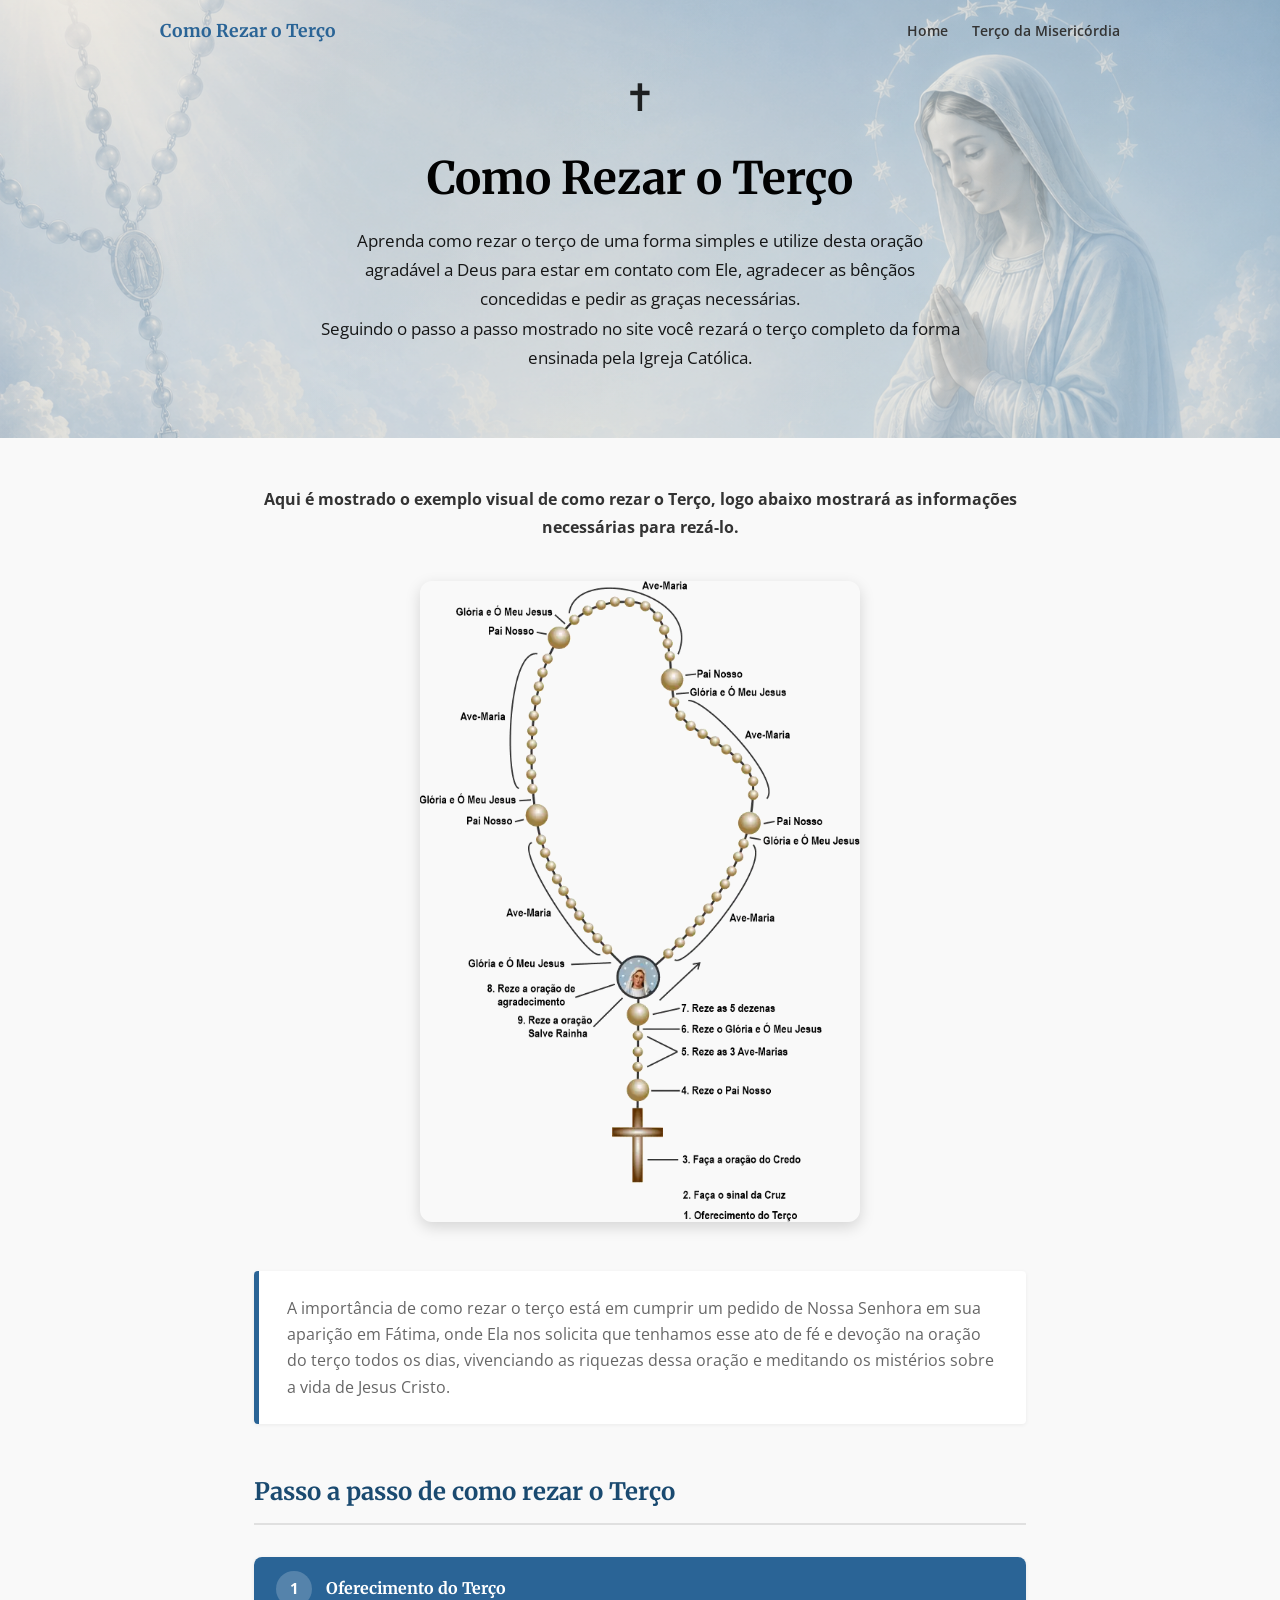
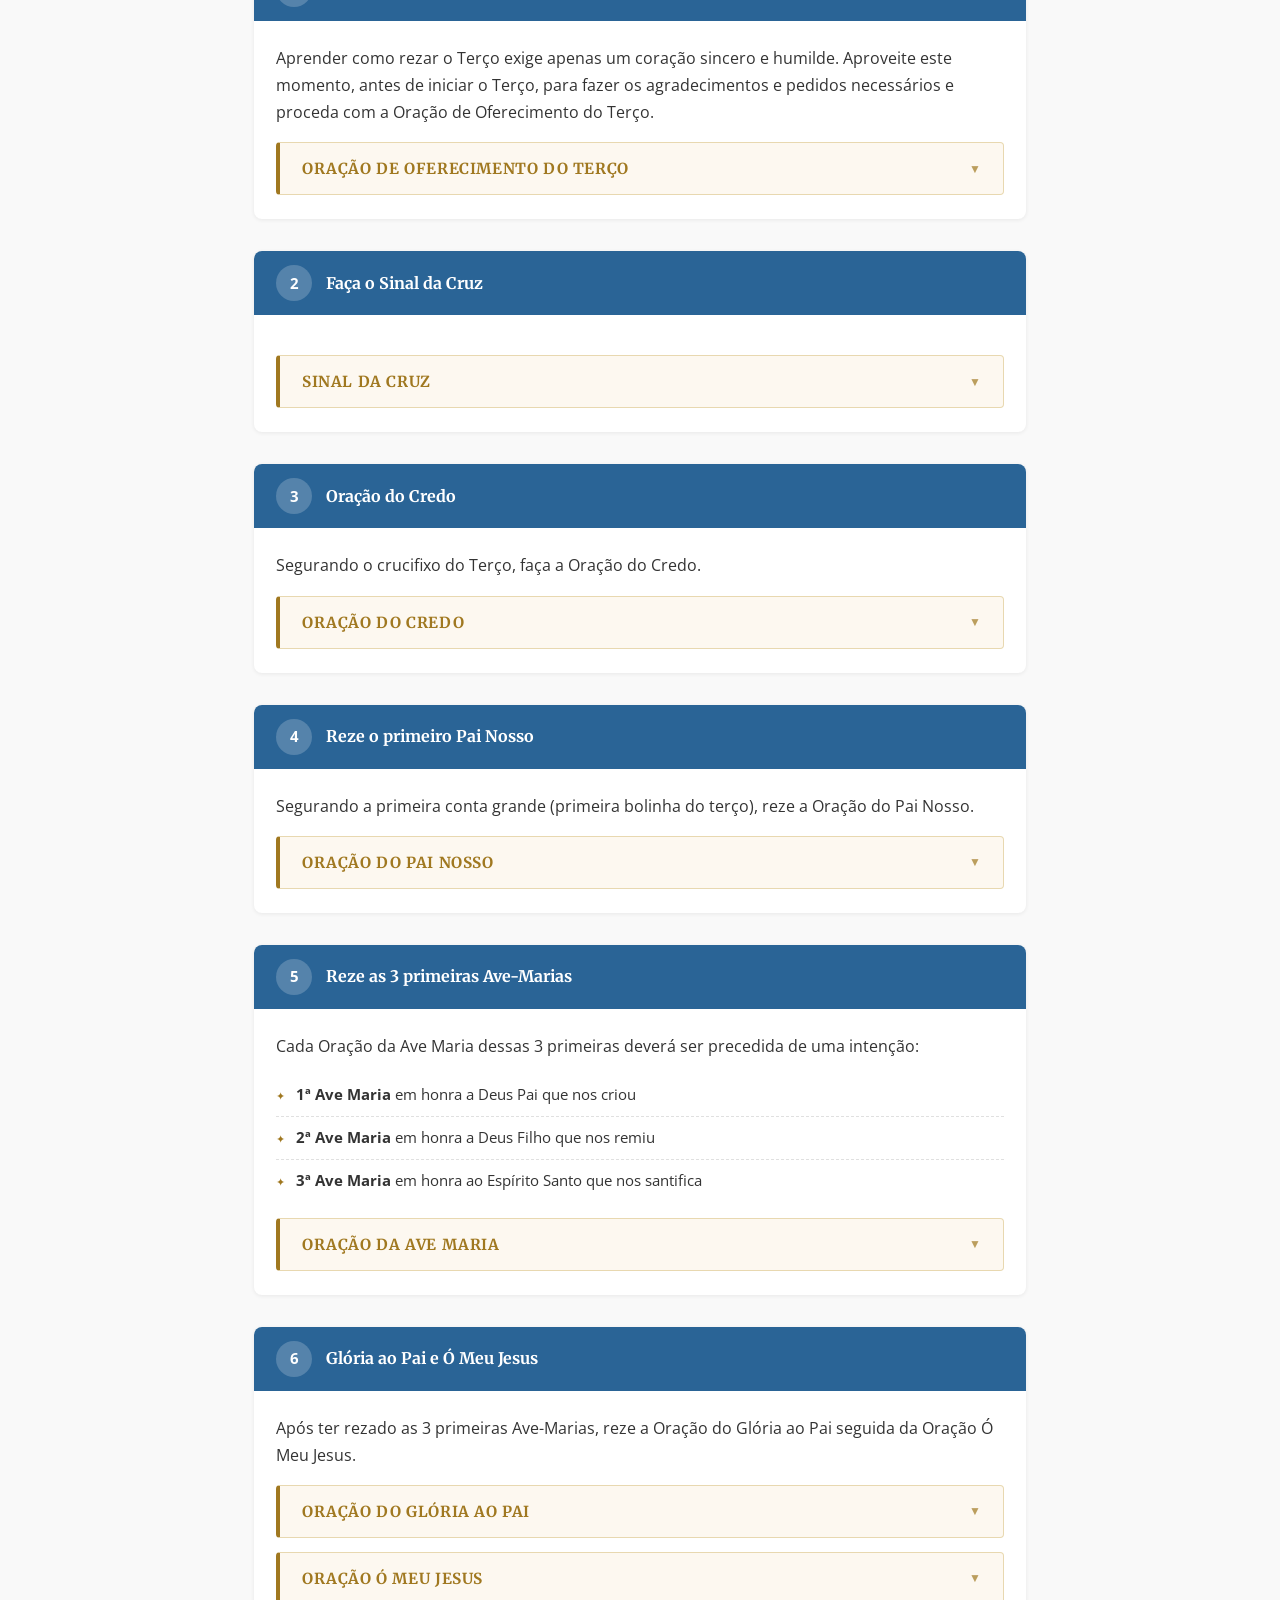
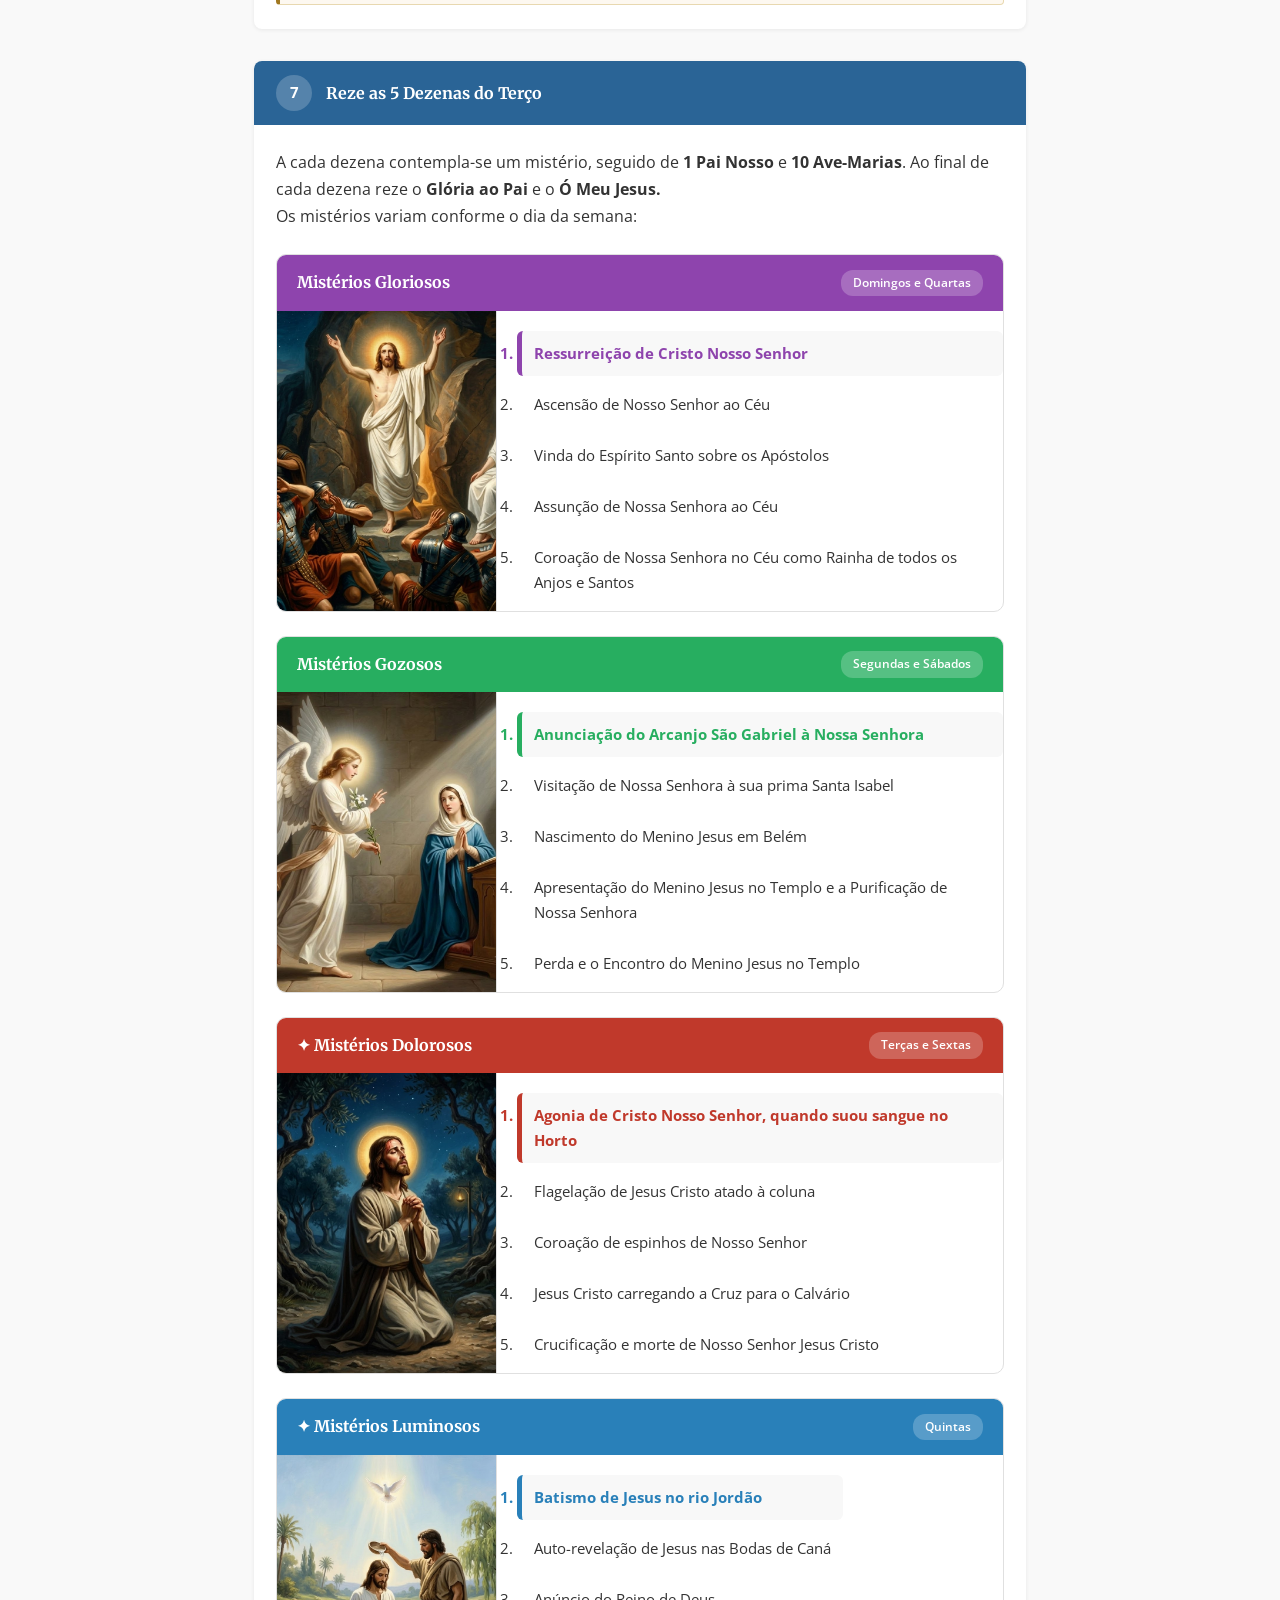
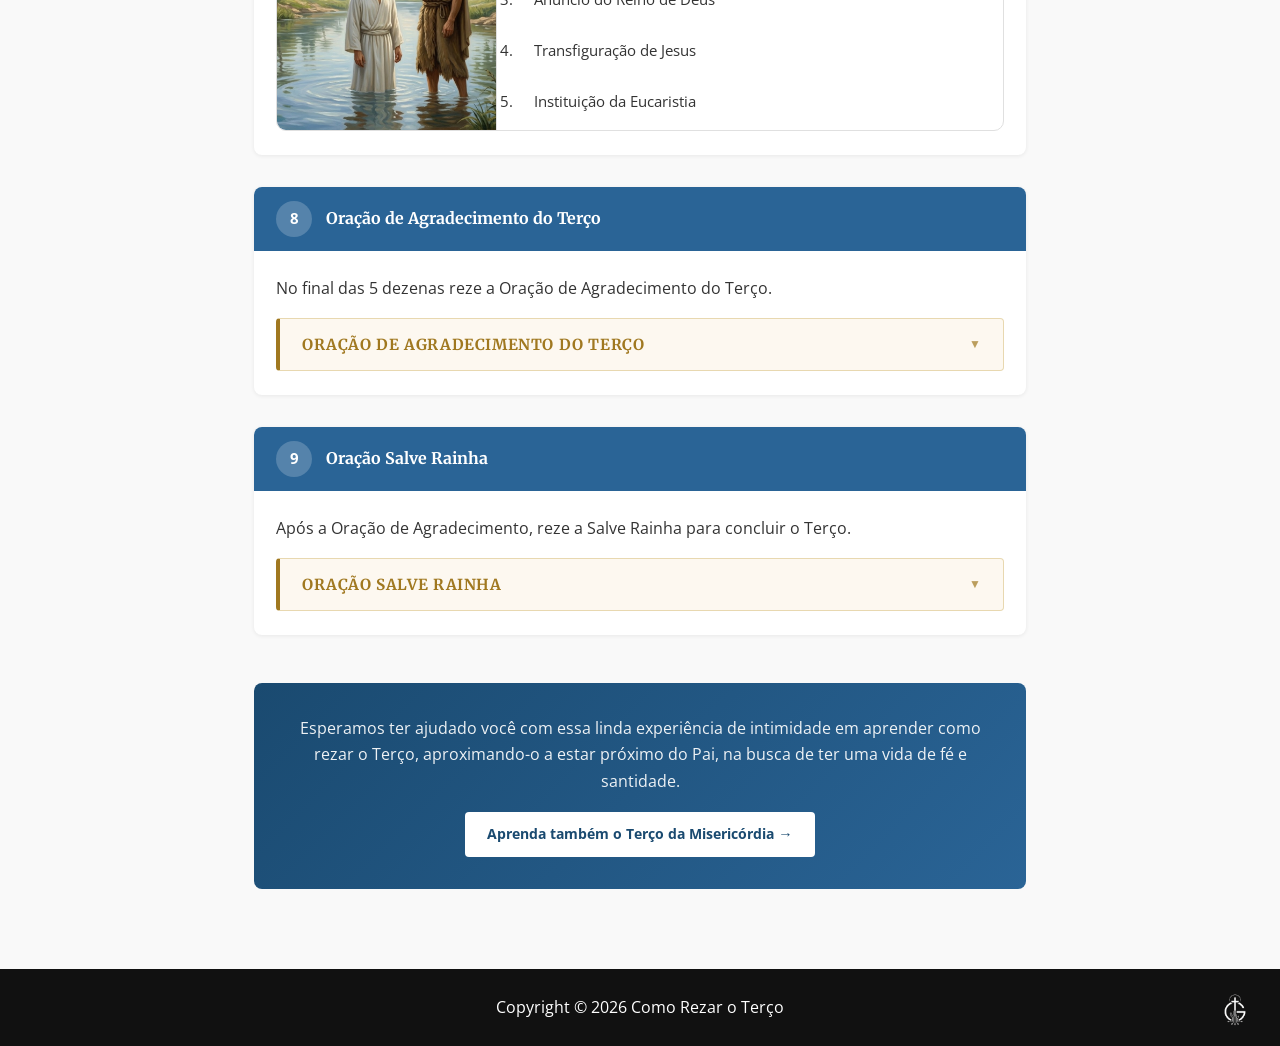
<file: index.html>
<!DOCTYPE html>
<html lang="pt-BR">
<head>
  <meta charset="UTF-8" />
  <meta name="viewport" content="width=device-width, initial-scale=1.0" />
  <title>Como Rezar o Terço: Aprenda a rezar de uma forma simples</title>
  <meta name="description" content="Aprenda como rezar o terço de uma forma simples e utilize desta oração para estar em contato com Deus, agradecer as bênçãos e pedir as graças necessárias." />
  <link href="https://fonts.googleapis.com/css2?family=Merriweather:ital,wght@0,300;0,400;0,700;1,300&family=Open+Sans:wght@400;600;700&display=swap" rel="stylesheet" />
  <link rel="stylesheet" href="style.css" />
</head>
<body>

<!-- HEADER -->
<header>
    <div class="header-inner">

        <a href="index.html" class="site-logo">
            Como Rezar o Terço
        </a>

        <button class="menu-toggle" id="menu-toggle">
            ☰
        </button>

        <nav id="menu">
            <a href="index.html">Home</a>
            <a href="terco-da-misericordia.html">
                Terço da Misericórdia
            </a>
        </nav>

    </div>
</header>

<!-- HERO -->
<div class="hero">
  <span class="hero-cross">✝</span>
  <h1>Como Rezar o Terço</h1>
  <p>Aprenda como rezar o terço de uma forma simples e utilize desta oração agradável a Deus para estar em contato com Ele, agradecer as bênçãos concedidas e pedir as graças necessárias. <br> Seguindo o passo a passo mostrado no site você rezará o terço completo da forma ensinada pela Igreja Católica.</p>
</div>

<!-- MAIN -->
<main id="content">
  <h4 class="texto-centralizado">
    Aqui é mostrado o exemplo visual de como rezar o Terço, logo abaixo mostrará as informações necessárias para rezá-lo.
</h4>
  <div class="step-image">
    <img src="img/como-rezar.jpg"
         alt="Como rezar o terço">
</div>
  
  <div class="intro">
    <p>A importância de como rezar o terço está em cumprir um pedido de Nossa Senhora em sua aparição em Fátima, onde Ela nos solicita que tenhamos esse ato de fé e devoção na oração do terço todos os dias, vivenciando as riquezas dessa oração e meditando os mistérios sobre a vida de Jesus Cristo.</p>
  </div>
  
  <h2 class="section-title">Passo a passo de como rezar o Terço</h2>

  <!-- STEP 1 -->
  <div class="step">
    <div class="step-header">
      <div class="step-num">1</div>
      <h3>Oferecimento do Terço</h3>
    </div>
    <div class="step-body">
      <p>Aprender como rezar o Terço exige apenas um coração sincero e humilde. Aproveite este momento, antes de iniciar o Terço, para fazer os agradecimentos e pedidos necessários e proceda com a Oração de Oferecimento do Terço.</p>
      <div class="prayer-box">
        <button class="prayer-toggle" onclick="togglePrayer(this)">
          <h4>Oração de Oferecimento do Terço</h4>
          <span class="chevron">▼</span>
        </button>
        <div class="prayer-body">
          <p>Divino Jesus,
Nós Vos oferecemos este Terço que vamos rezar,
Meditando nos mistérios da Vossa Redenção.
Concedei-nos,
Por intercessão da Virgem Maria,
Mãe de Deus e nossa Mãe,
As virtudes que nos são necessárias
Para bem rezá-lo
E a graça de ganharmos as indulgências
Desta santa devoção.</p>
        </div>
      </div>
    </div>
  </div>

  <!-- STEP 2 -->
  <div class="step">
    <div class="step-header">
      <div class="step-num">2</div>
      <h3>Faça o Sinal da Cruz</h3>
    </div>
    <div class="step-body">
      <div class="prayer-box">
        <button class="prayer-toggle" onclick="togglePrayer(this)">
          <h4>Sinal da Cruz</h4>
          <span class="chevron">▼</span>
        </button>
        <div class="prayer-body">
          <p>Em nome do Pai, do Filho e do Espírito Santo. Amém!</p>
        </div>
      </div>
    </div>
  </div>

  <!-- STEP 3 -->
  <div class="step">
    <div class="step-header">
      <div class="step-num">3</div>
      <h3>Oração do Credo</h3>
    </div>
    <div class="step-body">
      <p>Segurando o crucifixo do Terço, faça a Oração do Credo.</p>
      <div class="prayer-box">
        <button class="prayer-toggle" onclick="togglePrayer(this)">
          <h4>Oração do Credo</h4>
          <span class="chevron">▼</span>
        </button>
        <div class="prayer-body">
          <p>Creio em Deus pai
Todo poderoso
Criador do céu e da terra
E em Jesus Cristo
Seu único filho
Nosso Senhor
Que foi concebido
Pelo poder do Espírito Santo

Nasceu da Virgem Maria
Padeceu sob Pôncio Pilatos
Foi crucificado, morto e sepultado
Desceu à mansão dos mortos
Ressuscitou ao terceiro dia

Subiu aos céus
E está sentado a direita de Deus Pai
Todo poderoso
De onde há de vir e julgar
Os vivos e os mortos

Creio no Espírito Santo
E na Santa Igreja Católica
Na comunhão dos santos
Na remissão dos pecados
Na ressurreição da carne
E na vida eterna, Amém!</p>
        </div>
      </div>
    </div>
  </div>

  <!-- STEP 4 -->
  <div class="step">
    <div class="step-header">
      <div class="step-num">4</div>
      <h3>Reze o primeiro Pai Nosso</h3>
    </div>
    <div class="step-body">
      <p>Segurando a primeira conta grande (primeira bolinha do terço), reze a Oração do Pai Nosso.</p>
      <div class="prayer-box">
        <button class="prayer-toggle" onclick="togglePrayer(this)">
          <h4>Oração do Pai Nosso</h4>
          <span class="chevron">▼</span>
        </button>
        <div class="prayer-body">
          <p>Pai Nosso,
Que estais nos Céus,
Santificado seja o vosso nome,
Venha a nós o vosso reino,
Seja feita a vossa vontade,
Assim na terra, como no Céu.

O pão nosso de cada dia nos dai hoje,
Perdoai-nos as nossas ofensas,
Assim como nós perdoamos
A quem nos tem ofendido,
E não nos deixeis cair em tentação,
Mas livrai-nos do mal. Amém.</p>
        </div>
      </div>
    </div>
  </div>

  <!-- STEP 5 -->
  <div class="step">
    <div class="step-header">
      <div class="step-num">5</div>
      <h3>Reze as 3 primeiras Ave-Marias</h3>
    </div>
    <div class="step-body">
      <p>Cada Oração da Ave Maria dessas 3 primeiras deverá ser precedida de uma intenção:</p>
      <ul class="ave-list">
        <li><strong>1ª Ave Maria</strong> em honra a Deus Pai que nos criou</li>
        <li><strong>2ª Ave Maria</strong> em honra a Deus Filho que nos remiu</li>
        <li><strong>3ª Ave Maria</strong> em honra ao Espírito Santo que nos santifica</li>
      </ul>
      <div class="prayer-box" style="margin-top:16px">
        <button class="prayer-toggle" onclick="togglePrayer(this)">
          <h4>Oração da Ave Maria</h4>
          <span class="chevron">▼</span>
        </button>
        <div class="prayer-body">
          <p>Ave Maria, cheia de graça,
O Senhor é convosco,
Bendita sois vós entre as mulheres
E bendito é o fruto do vosso ventre, Jesus.

Santa Maria, Mãe de Deus,
Rogai por nós pecadores,
Agora e na hora da nossa morte.
Amém</p>
        </div>
      </div>
    </div>
  </div>

  <!-- STEP 6 -->
  <div class="step">
    <div class="step-header">
      <div class="step-num">6</div>
      <h3>Glória ao Pai e Ó Meu Jesus</h3>
    </div>
    <div class="step-body">
      <p>Após ter rezado as 3 primeiras Ave-Marias, reze a Oração do Glória ao Pai seguida da Oração Ó Meu Jesus.</p>
      <div class="prayer-box">
        <button class="prayer-toggle" onclick="togglePrayer(this)">
          <h4>Oração do Glória ao Pai</h4>
          <span class="chevron">▼</span>
        </button>
        <div class="prayer-body">
          <p>Glória ao Pai, ao Filho e o Espírito Santo.
Como era no princípio, agora e sempre. Amém.</p>
        </div>
      </div>
      <div class="prayer-box" style="margin-top:14px">
        <button class="prayer-toggle" onclick="togglePrayer(this)">
          <h4>Oração Ó Meu Jesus</h4>
          <span class="chevron">▼</span>
        </button>
        <div class="prayer-body">
          <p>Ó Meu Jesus,
Perdoai-nos, livrai-nos do fogo do inferno,
Levai as almas todas para o céu
E socorrei principalmente as que mais precisarem. Amém.</p>
        </div>
      </div>
    </div>
  </div>

  <!-- STEP 7 -->
  <div class="step">
    <div class="step-header">
      <div class="step-num">7</div>
      <h3>Reze as 5 Dezenas do Terço</h3>
    </div>
    <div class="step-body">
      <p>A cada dezena contempla-se um mistério, seguido de <strong>1 Pai Nosso</strong> e <strong>10 Ave-Marias</strong>. Ao final de cada dezena reze o <strong>Glória ao Pai</strong> e o <strong>Ó Meu Jesus.</strong> <br>Os mistérios variam conforme o dia da semana:</p>

      <div id="misterios"></div>
    
    </div>
  </div>

  <!-- STEP 8 -->
  <div class="step">
    <div class="step-header">
      <div class="step-num">8</div>
      <h3>Oração de Agradecimento do Terço</h3>
    </div>
    <div class="step-body">
      <p>No final das 5 dezenas reze a Oração de Agradecimento do Terço.</p>
      <div class="prayer-box">
        <button class="prayer-toggle" onclick="togglePrayer(this)">
          <h4>Oração de Agradecimento do Terço</h4>
          <span class="chevron">▼</span>
        </button>
        <div class="prayer-body">
          <p>Infinitas graças vos damos,
Soberana Rainha,
Pelos benefícios que todos os dias
Recebemos de vossa mão liberais.
Dignai-vos, agora e para sempre,
Tomar-nos debaixo do vosso poderoso amparo
E para mais vos obrigar
Vos saudamos com uma Salve Rainha:</p>
        </div>
      </div>
    </div>
  </div>

  <!-- STEP 9 -->
  <div class="step">
    <div class="step-header">
      <div class="step-num">9</div>
      <h3>Oração Salve Rainha</h3>
    </div>
    <div class="step-body">
      <p>Após a Oração de Agradecimento, reze a Salve Rainha para concluir o Terço.</p>
      <div class="prayer-box">
        <button class="prayer-toggle" onclick="togglePrayer(this)">
          <h4>Oração Salve Rainha</h4>
          <span class="chevron">▼</span>
        </button>
        <div class="prayer-body">
          <p>Salve Rainha, Mãe de Misericórdia,
Vida, doçura, esperança nossa, salve!
A vós bradamos, os degredados filhos de Eva;
A vós suspiramos gemendo e chorando
Neste vale de lágrimas.
Eia, pois, advogada nossa
Esses vossos olhos misericordiosos a nós volvei,
E depois deste desterro nos mostrai a Jesus,
Bendito fruto do vosso ventre,
Ó Clemente, ó Piedosa, ó Doce,
Sempre Virgem Maria.

V. Rogai por nós, Santa Mãe de Deus,
R. Para que sejamos dignos das promessas de Cristo. Amém.</p>
        </div>
      </div>
    </div>
  </div>

  <!-- CLOSING -->
  <div class="closing-note">
    <p>Esperamos ter ajudado você com essa linda experiência de intimidade em aprender como rezar o Terço, aproximando-o a estar próximo do Pai, na busca de ter uma vida de fé e santidade.</p>
    <a href="terco-da-misericordia.html">Aprenda também o Terço da Misericórdia →</a>
  </div>

</main>

<!-- FOOTER -->
<footer>
    <p>Copyright &copy; 2026 Como Rezar o Terço</p>

    <img src="img/logo GNZs.png"
         alt="Logo Como Rezar o Terço"
         class="footer-logo">
</footer>

<script src="script.js"></script>
</body>
</html>
</file>
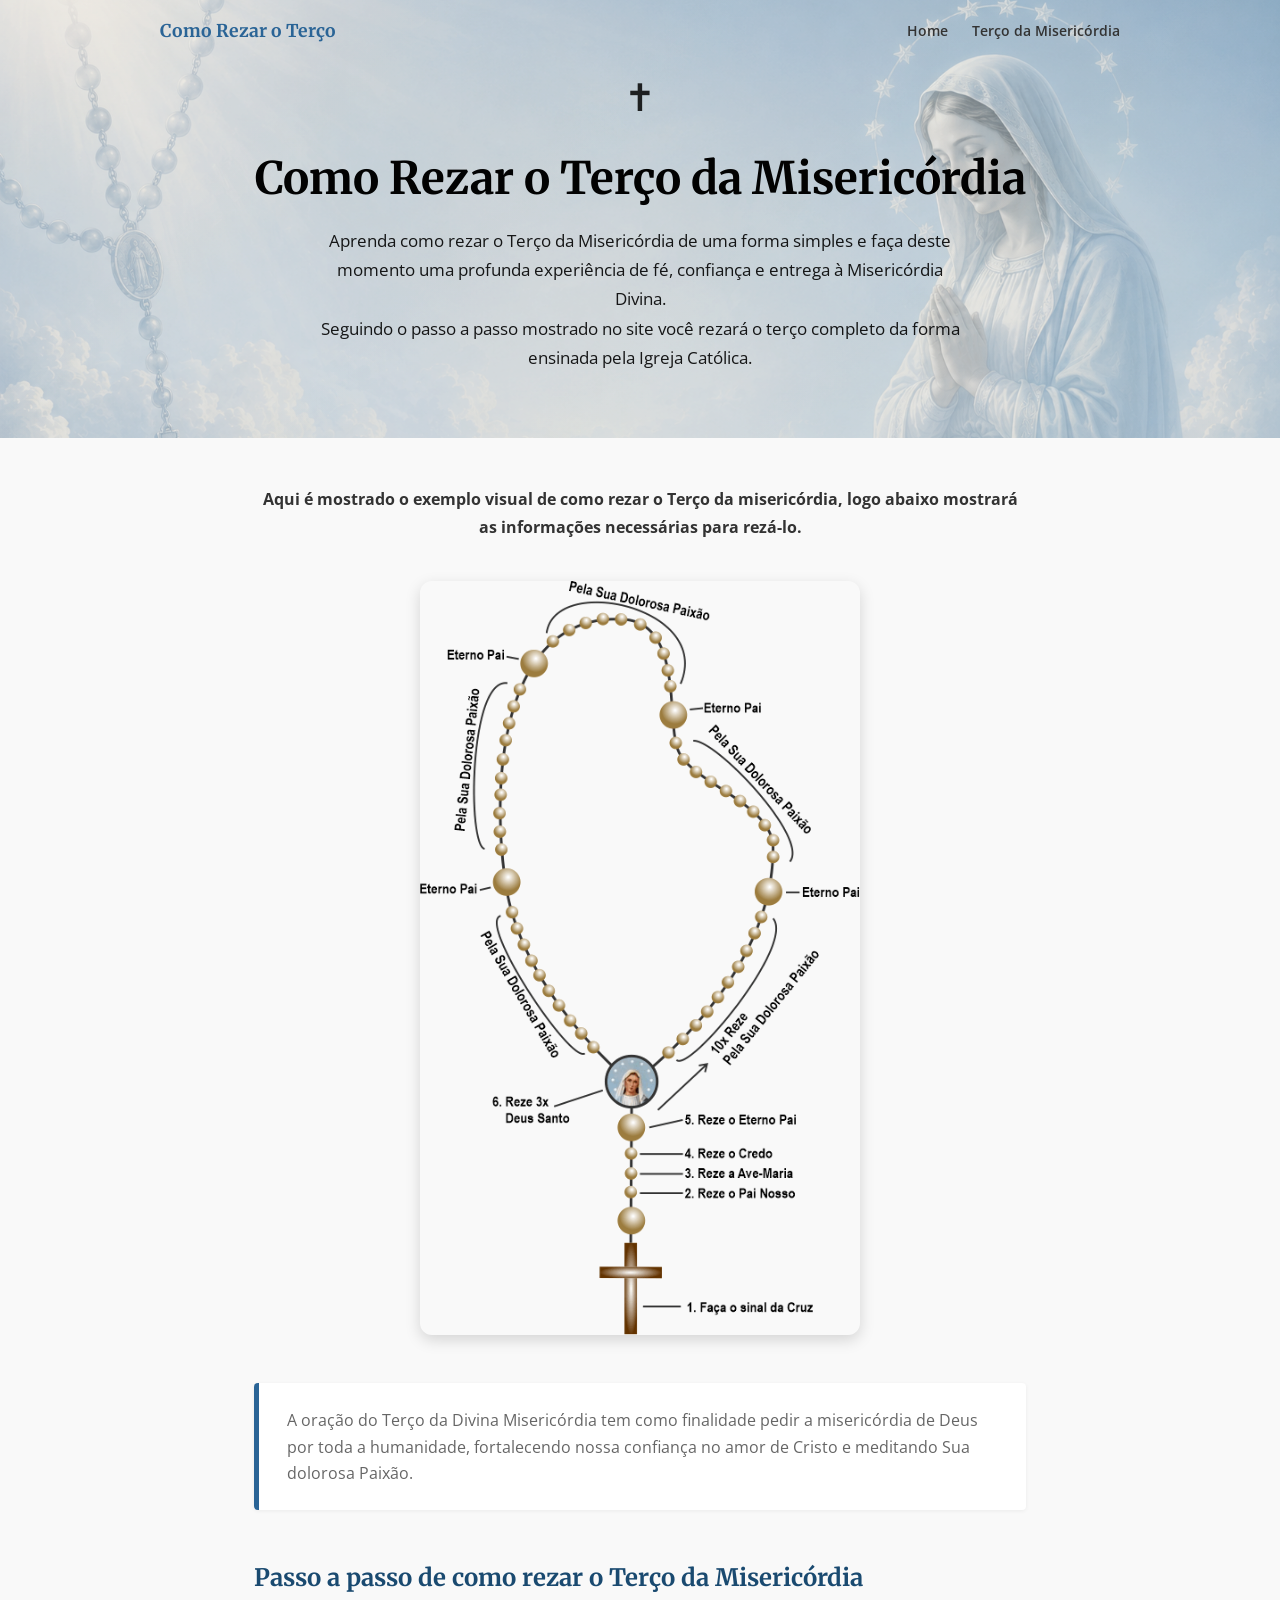
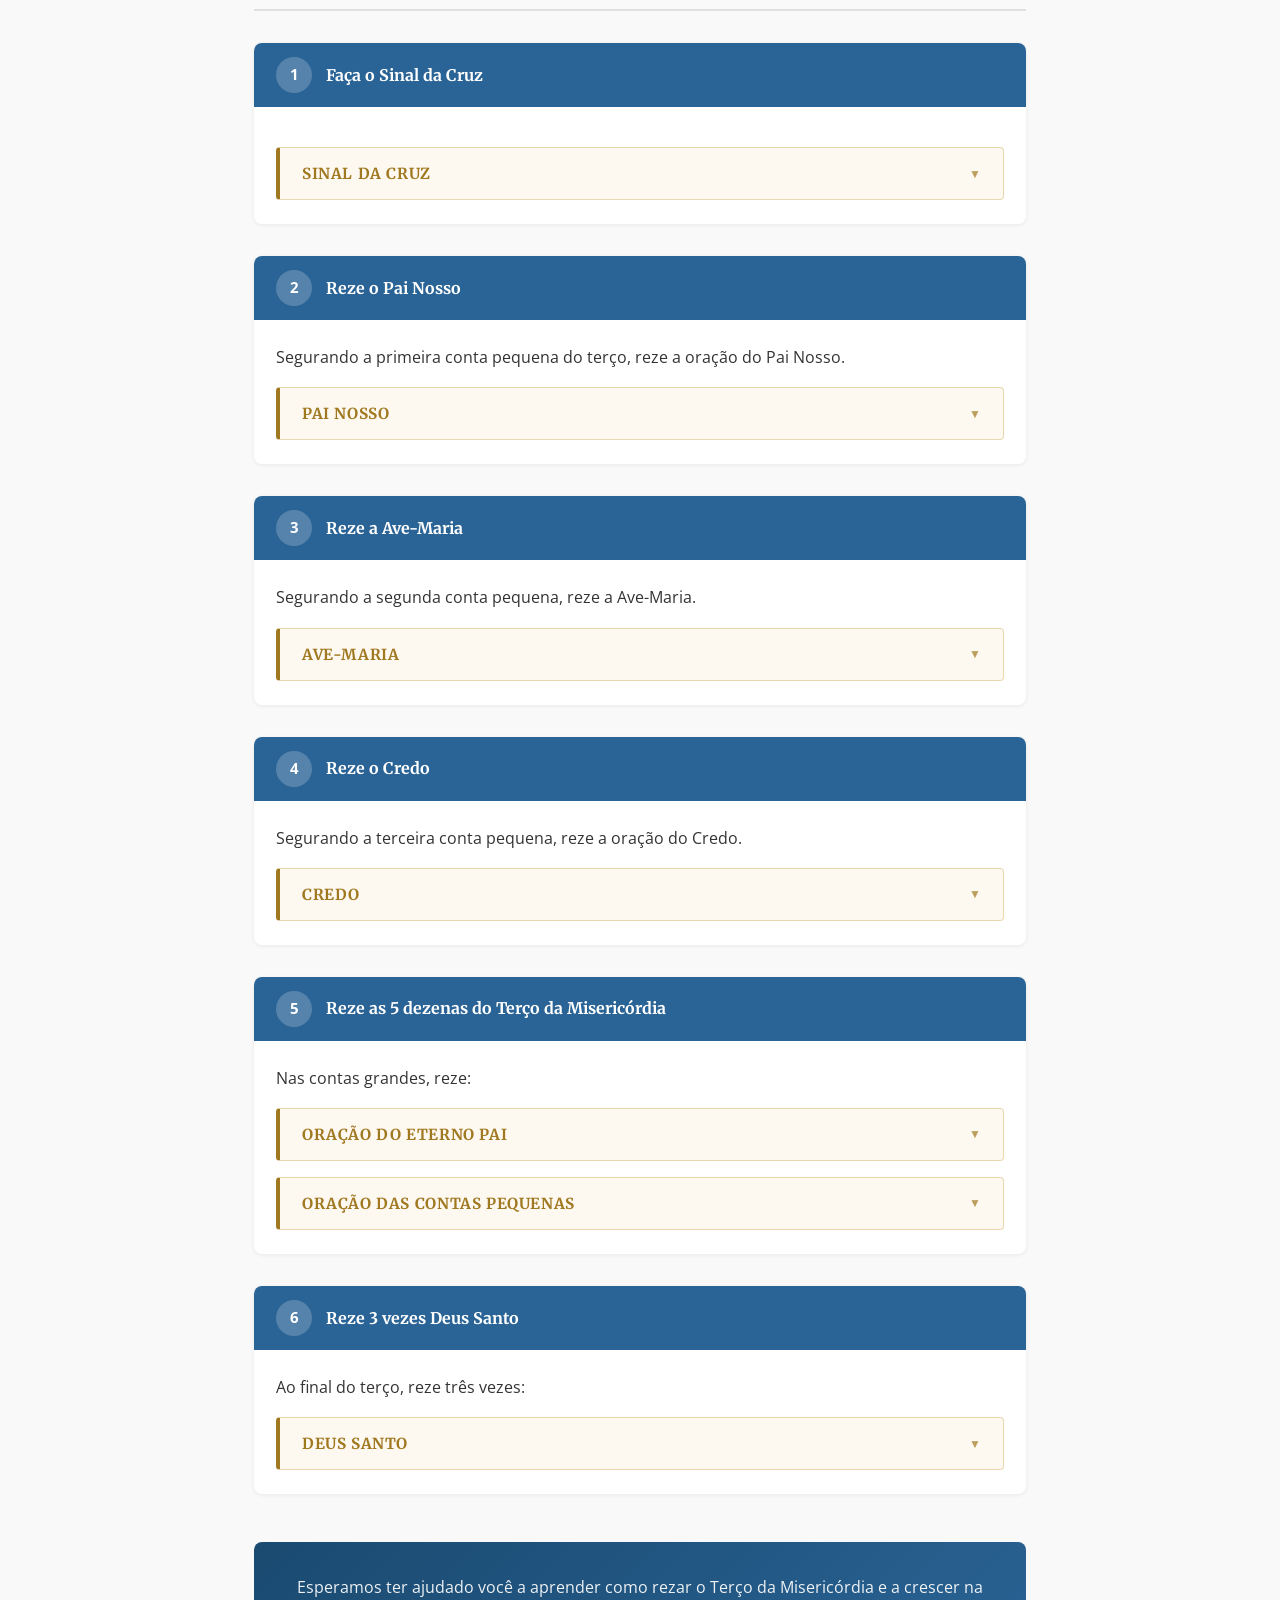
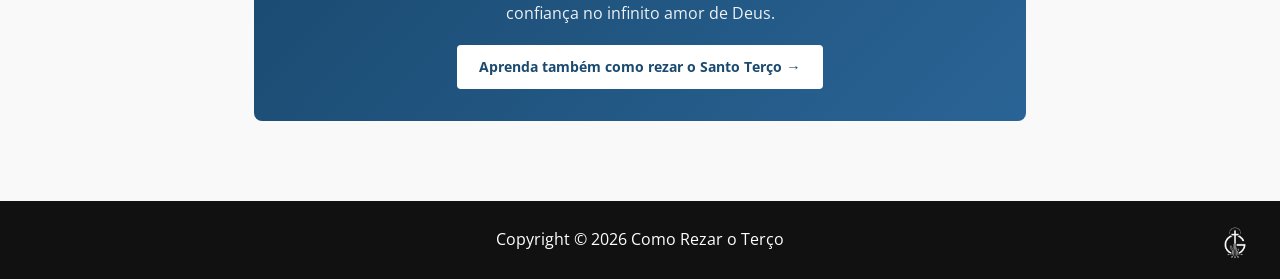
<file: terco-da-misericordia.html>
<!DOCTYPE html>
<html lang="pt-BR">
<head>
    <meta charset="UTF-8">
    <meta name="viewport" content="width=device-width, initial-scale=1.0">
    <title>Como Rezar o Terço da Misericórdia</title>

    <meta name="description"
          content="Aprenda como rezar o Terço da Misericórdia de forma simples e fortaleça sua confiança na misericórdia de Deus.">

    <link href="https://fonts.googleapis.com/css2?family=Merriweather:wght@300;400;700&family=Open+Sans:wght@400;600;700&display=swap" rel="stylesheet">

    <link rel="stylesheet" href="style.css">
</head>
<body>

<!-- HEADER -->
<header>
    <div class="header-inner">

        <a href="index.html" class="site-logo">
            Como Rezar o Terço
        </a>

        <button class="menu-toggle" id="menu-toggle">
            ☰
        </button>

        <nav id="menu">
            <a href="index.html">Home</a>
            <a href="terco-da-misericordia.html">
                Terço da Misericórdia
            </a>
        </nav>

    </div>
</header>


<!-- HERO -->
<div class="hero">
    <span class="hero-cross">✝</span>

    <h1>Como Rezar o Terço da Misericórdia</h1>

    <p>
        Aprenda como rezar o Terço da Misericórdia de uma forma simples
        e faça deste momento uma profunda experiência de fé, confiança
        e entrega à Misericórdia Divina. <br>
        Seguindo o passo a passo mostrado no site você rezará o terço completo da forma ensinada pela Igreja Católica.
    </p>
</div>

<!-- CONTEÚDO -->
<main id="content">

    <h4 class ="texto-centralizado">
            Aqui é mostrado o exemplo visual de como rezar o Terço da misericórdia, logo abaixo mostrará as informações necessárias para rezá-lo.
    </h4>

    <div class="step-image">
        <img src="img/terco-misericordia.png"
             alt="Como rezar o Terço da Misericórdia">
    </div>
    
    <div class="intro">
        <p>
            A oração do Terço da Divina Misericórdia tem como finalidade
            pedir a misericórdia de Deus por toda a humanidade,
            fortalecendo nossa confiança no amor de Cristo e
            meditando Sua dolorosa Paixão.
        </p>
    </div>



    <h2 class="section-title">
        Passo a passo de como rezar o Terço da Misericórdia
    </h2>

    <!-- PASSO 1 -->
    <div class="step">
        <div class="step-header">
            <div class="step-num">1</div>
            <h3>Faça o Sinal da Cruz</h3>
        </div>

        <div class="step-body">
            <div class="prayer-box">
                <button class="prayer-toggle" onclick="togglePrayer(this)">
                    <h4>Sinal da Cruz</h4>
                    <span class="chevron">▼</span>
                </button>

                <div class="prayer-body">
                    <p>
                        Em nome do Pai, do Filho e do Espírito Santo. Amém!
                    </p>
                </div>
            </div>
        </div>
    </div>

    <!-- PASSO 2 -->
    <div class="step">
    <div class="step-header">
        <div class="step-num">2</div>
        <h3>Reze o Pai Nosso</h3>
    </div>

    <div class="step-body">
        <p>Segurando a primeira conta pequena do terço, reze a oração do Pai Nosso.</p>

        <div class="prayer-box">
            <button class="prayer-toggle" onclick="togglePrayer(this)">
                <h4>Pai Nosso</h4>
                <span class="chevron">▼</span>
            </button>

            <div class="prayer-body">
                <p>
Pai Nosso que estais nos céus, santificado seja o Vosso nome;
venha a nós o Vosso Reino;
seja feita a Vossa vontade, assim na terra como no céu.
O pão nosso de cada dia nos dai hoje;
perdoai-nos as nossas ofensas,
assim como nós perdoamos a quem nos tem ofendido;
e não nos deixeis cair em tentação,
mas livrai-nos do mal. Amém.
                </p>
            </div>
        </div>
    </div>
</div>

    <!-- PASSO 3 -->
    <div class="step">
    <div class="step-header">
        <div class="step-num">3</div>
        <h3>Reze a Ave-Maria</h3>
    </div>

    <div class="step-body">
        <p>Segurando a segunda conta pequena, reze a Ave-Maria.</p>

        <div class="prayer-box">
            <button class="prayer-toggle" onclick="togglePrayer(this)">
                <h4>Ave-Maria</h4>
                <span class="chevron">▼</span>
            </button>

            <div class="prayer-body">
                <p>
Ave Maria, cheia de graça, o Senhor é convosco.
Bendita sois vós entre as mulheres
e bendito é o fruto do vosso ventre, Jesus.

Santa Maria, Mãe de Deus,
rogai por nós pecadores,
agora e na hora de nossa morte. Amém.
                </p>
            </div>
        </div>
    </div>
</div>

    <!-- PASSO 4 -->
    <div class="step">
    <div class="step-header">
        <div class="step-num">4</div>
        <h3>Reze o Credo</h3>
    </div>

    <div class="step-body">
        <p>Segurando a terceira conta pequena, reze a oração do Credo.</p>

        <div class="prayer-box">
            <button class="prayer-toggle" onclick="togglePrayer(this)">
                <h4>Credo</h4>
                <span class="chevron">▼</span>
            </button>

            <div class="prayer-body">
                <p>
Creio em Deus Pai todo-poderoso,
Criador do céu e da terra;
e em Jesus Cristo, seu único Filho, nosso Senhor;
que foi concebido pelo poder do Espírito Santo;
nasceu da Virgem Maria;
padeceu sob Pôncio Pilatos,
foi crucificado, morto e sepultado;
desceu à mansão dos mortos;
ressuscitou ao terceiro dia;
subiu aos céus;
está sentado à direita de Deus Pai todo-poderoso,
donde há de vir julgar os vivos e os mortos.

Creio no Espírito Santo,
na Santa Igreja Católica,
na comunhão dos santos,
na remissão dos pecados,
na ressurreição da carne
e na vida eterna. Amém.
                </p>
            </div>
        </div>
    </div>
</div>

    <!-- PASSO 5 -->
    <div class="step">
        <div class="step-header">
            <div class="step-num">5</div>
            <h3>Reze as 5 dezenas do Terço da Misericórdia</h3>
        </div>

        <div class="step-body">

            <p>
                Nas contas grandes, reze:
            </p>

            <div class="prayer-box">
                <button class="prayer-toggle" onclick="togglePrayer(this)">
                    <h4>Oração do Eterno Pai</h4>
                    <span class="chevron">▼</span>
                </button>

                <div class="prayer-body">
                    <p>
                        Eterno Pai,<br>
                        Eu Vos ofereço o Corpo e Sangue,<br>
                        Alma e Divindade de Vosso diletíssimo Filho,<br>
                        Nosso Senhor Jesus Cristo,<br>
                        Em expiação dos nossos pecados<br>
                        E do mundo inteiro.
                    </p>
                </div>
            </div>

            <div class="prayer-box" style="margin-top:16px;">
                <button class="prayer-toggle" onclick="togglePrayer(this)">
                    <h4>Oração das contas pequenas</h4>
                    <span class="chevron">▼</span>
                </button>

                <div class="prayer-body">
                    <p>
                        Pela Sua dolorosa Paixão,<br>
                        Tende misericórdia de nós<br>
                        e do mundo inteiro.
                    </p>
                </div>
            </div>

        </div>
    </div>

    <!-- PASSO 6 -->
    <div class="step">
        <div class="step-header">
            <div class="step-num">6</div>
            <h3>Reze 3 vezes Deus Santo</h3>
        </div>

        <div class="step-body">

            <p>
                Ao final do terço, reze três vezes:
            </p>

            <div class="prayer-box">
                <button class="prayer-toggle" onclick="togglePrayer(this)">
                    <h4>Deus Santo</h4>
                    <span class="chevron">▼</span>
                </button>

                <div class="prayer-body">
                    <p>
                        Deus Santo,<br>
                        Deus Forte,<br>
                        Deus Imortal,<br>
                        Tende piedade de nós<br>
                        e do mundo inteiro.
                    </p>
                </div>
            </div>

        </div>
    </div>

    <div class="closing-note">
        <p>
            Esperamos ter ajudado você a aprender como rezar o
            Terço da Misericórdia e a crescer na confiança
            no infinito amor de Deus.
        </p>

        <a href="index.html">
            Aprenda também como rezar o Santo Terço →
        </a>
    </div>

</main>

<footer>
    <p>Copyright &copy; 2026 Como Rezar o Terço</p>

    <img src="img/logo GNZs.png"
         alt="Logo Como Rezar o Terço"
         class="footer-logo">
</footer>

<script src="script.js"></script>

</body>
</html>
</file>
<file: style.css>
*, *::before, *::after { box-sizing: border-box; margin: 0; padding: 0; }

:root {
  --brand:    #2a6496;
  --brand-dk: #1a4a70;
  --accent:   #c0392b;
  --bg:       #f9f9f9;
  --surface:  #ffffff;
  --border:   #e0e0e0;
  --text:     #333333;
  --muted:    #666666;
  --gold:     #a07820;
}

body {
  font-family: 'Open Sans', sans-serif;
  font-size: 16px;
  line-height: 1.7;
  color: var(--text);
  background: var(--bg);
}

/* ── HEADER ── */
.menu-toggle {
    display: none;
    background: none;
    border: none;
    font-size: 30px;
    cursor: pointer;
    color: var(--brand);
}

.texto-centralizado {
    text-align: center;
}

/* ── TERÇO NORMAL ── */
.step-image {
    width: 57%;
    margin: 40px auto; /* centraliza horizontalmente */
    text-align: center;
}

.step-image img {
    width: 100%; /* ocupa toda a largura da div pai */
    max-width: 800px;
    border-radius: 12px;
    box-shadow: 0 5px 15px rgba(0,0,0,0.15);
}

header{
    position:absolute;
    top:0;
    left:0;
    width:100%;

    background:transparent;
    border-bottom:none;
    box-shadow:none;

    z-index:100;
    padding:0 24px;
}
.header-inner {
  max-width: 960px;
  margin: 0 auto;
  display: flex;
  align-items: center;
  justify-content: space-between;
  height: 64px;
}
.site-logo {
  font-family: 'Merriweather', serif;
  font-size: 1.1rem;
  font-weight: 700;
  color: var(--brand);
  text-decoration: none;

  display: inline-flex; /* importante */
  align-items: center;
  gap: 5px; /* espaço entre logo e texto */
}

.header-logo {
  width: 28px;
  height: 28px;
  margin-right: 0; /* remove margem extra */
  display: block;
}

.site-logo .cross { font-size: 1.4rem; color: var(--accent); }
nav { display: flex; gap: 24px; }
nav a {
  font-size: .9rem;
  font-weight: 600;
  color: var(--text);
  text-decoration: none;
  padding: 4px 0;
  border-bottom: 2px solid transparent;
  transition: border-color .2s, color .2s;
}
nav a:hover { color: var(--brand); border-color: var(--brand); }

/* ── HERO ── */
.hero {
  position: relative;
  overflow: hidden;

  background: linear-gradient(
    135deg,
    #dee0e2 0%,
    #e7ebee 60%,
    #f5f5f5 100%
  );

  color: rgb(2, 2, 2);
  text-align: center;
  padding: 64px 24px 56px;
}
.hero::before{
    content: "";
    position: absolute;
    inset: 0;

    background-image: url("img/fundo.png");
    background-repeat: no-repeat;
    background-position: center center;
    background-size: cover; /* ocupa toda a área */

    opacity: 0.68; /* aumente ou diminua conforme desejar */

    pointer-events: none;
}
.hero > *{
    position:relative;
    z-index:2;
}
.hero h1 {
  font-family: 'Merriweather', serif;
  font-size: clamp(1.8rem, 4vw, 2.8rem);
  font-weight: 700;
  line-height: 1.3;
  margin-bottom: 18px;
}
.hero p {
  font-size: 1.05rem;
  max-width: 640px;
  margin: 0 auto 10px;
  opacity: .9;
  line-height: 1.75;
}
.hero-cross {
  font-size: 2.4rem;
  margin-bottom: 20px;
  display: block;
  opacity: .85;
}

/* ── MAIN ── */
main {
  max-width: 820px;
  margin: 0 auto;
  padding: 48px 24px 80px;
}

/* ── INTRO BLOCK ── */
.intro {
  background: var(--surface);
  border-left: 5px solid var(--brand);
  border-radius: 4px;
  padding: 24px 28px;
  margin-bottom: 48px;
  box-shadow: 0 1px 4px rgba(0,0,0,.06);
}
.intro p { color: var(--muted); font-size: .97rem; }

/* ── SECTION TITLE ── */
h2.section-title {
  font-family: 'Merriweather', serif;
  font-size: 1.5rem;
  color: var(--brand-dk);
  margin-bottom: 32px;
  padding-bottom: 10px;
  border-bottom: 2px solid var(--border);
}

/* ── STEP CARD ── */
.step {
  background: var(--surface);
  border-radius: 8px;
  box-shadow: 0 1px 4px rgba(0,0,0,.07);
  margin-bottom: 32px;
  overflow: hidden;
}
.step-header {
  background: var(--brand);
  color: #fff;
  padding: 14px 22px;
  display: flex;
  align-items: center;
  gap: 14px;
}
.step-num {
  background: rgba(255,255,255,.2);
  border-radius: 50%;
  width: 36px; height: 36px;
  display: flex; align-items: center; justify-content: center;
  font-weight: 700; font-size: .95rem;
  flex-shrink: 0;
}
.step-header h3 {
  font-family: 'Merriweather', serif;
  font-size: 1rem;
  font-weight: 700;
  line-height: 1.3;
}
.step-body { padding: 24px 22px; }
.step-body p { margin-bottom: 14px; color: var(--text); }
.step-body p:last-child { margin-bottom: 0; }

/* ── PRAYER BOX ── */
.prayer-box {
  background: #fdf8f0;
  border: 1px solid #e8d8b0;
  border-left: 4px solid var(--gold);
  border-radius: 4px;
  margin-top: 16px;
  overflow: hidden;
}
.prayer-toggle {
  width: 100%;
  background: none;
  border: none;
  cursor: pointer;
  padding: 16px 22px;
  display: flex;
  align-items: center;
  justify-content: space-between;
  gap: 12px;
  text-align: left;
}
.prayer-toggle:hover { background: rgba(160,120,32,.06); }
.prayer-toggle h4 {
  font-family: 'Merriweather', serif;
  font-size: .95rem;
  color: var(--gold);
  text-transform: uppercase;
  letter-spacing: .04em;
  margin: 0;
}
.prayer-toggle .chevron {
  font-size: .75rem;
  color: var(--gold);
  opacity: .7;
  flex-shrink: 0;
  transition: transform .25s ease;
}
.prayer-box.open .chevron { transform: rotate(180deg); }
.prayer-body {
  padding: 0 22px 20px;
  display: none;
}
.prayer-box.open .prayer-body { display: block; }
.prayer-body p {
  font-family: 'Merriweather', serif;
  font-size: .9rem;
  font-style: italic;
  color: #4a3a20;
  line-height: 1.9;
  white-space: pre-line;
  margin-bottom: 0 !important;
}

/* ── AVE MARIAS LIST ── */
.ave-list { list-style: none; padding: 0; margin: 14px 0 0; }
.ave-list li {
  padding: 8px 0 8px 20px;
  border-bottom: 1px dashed var(--border);
  font-size: .95rem;
  position: relative;
}
.ave-list li::before {
  content: "✦";
  color: var(--gold);
  position: absolute;
  left: 0;
  font-size: .7rem;
  top: 12px;
}
.ave-list li:last-child { border-bottom: none; }

/* ── MYSTERIES ── */
.mystery-block {
  border: 1px solid var(--border);
  border-radius: 10px;
  overflow: hidden;
  margin-top: 24px;
}
.mystery-block-header {
  padding: 14px 20px;
  display: flex;
  align-items: center;
  gap: 14px;
  color: #fff;
}
.mystery-block-header.glorious  { background: #8e44ad; }
.mystery-block-header.joyful    { background: #27ae60; }
.mystery-block-header.sorrowful { background: #c0392b; }
.mystery-block-header.luminous  { background: #2980b9; }
.mystery-block-header h4 {
  font-family: 'Merriweather', serif;
  font-size: 1rem;
  font-weight: 700;
}
.mystery-block-header .days-badge {
  margin-left: auto;
  background: rgba(255,255,255,.22);
  border-radius: 12px;
  padding: 3px 12px;
  font-size: .75rem;
  font-weight: 600;
  white-space: nowrap;
}
.mystery-block-body {
  display: flex;
  gap: 0;
}
.mystery-photo{
    width:220px;
    min-height:200px;
    flex-shrink:0;
    border-right:1px solid var(--border);
    overflow:hidden;
    background:#f5f5f5;
}

.mystery-photo img{
    width:100%;
    height:100%;
    object-fit:cover;
    display:block;
    transition:
        opacity .25s,
        transform .25s;
}
.mystery-list-area ol {
  padding-left: 20px;
  font-size: .92rem;
  line-height: 1.7;
  color: var(--text);
}
.mystery-list-area ol{
    padding-left:20px;
    margin-top:20px;
}

.mystery-list-area li{
    padding:10px 12px;
    margin-bottom:6px;
    border-left:5px solid transparent;
    border-radius:6px;
    transition:.25s;
    cursor:pointer;
}

.mystery-list-area li:hover{
    background:#f5f5f5;
    
}

.mystery-list-area li.ativo{
    background:#f8f8f8;
    font-weight:700;
}

/* Cores do item selecionado */
/* Gloriosos */
.glorious + .mystery-block-body .mystery-list-area li.ativo{
    border-left-color:#8e44ad;
    color:#8e44ad;
}

/* Gozosos */
.joyful + .mystery-block-body .mystery-list-area li.ativo{
    border-left-color:#27ae60;
    color:#27ae60;
}

/* Dolorosos */
.sorrowful + .mystery-block-body .mystery-list-area li.ativo{
    border-left-color:#c0392b;
    color:#c0392b;
}

/* Luminosos */
.luminous + .mystery-block-body .mystery-list-area li.ativo{
    border-left-color:#2980b9;
    color:#2980b9;
}

/* ── CLOSING ── */
.closing-note {
  background: linear-gradient(135deg, #1a4a70, #2a6496);
  color: #fff;
  border-radius: 8px;
  padding: 32px 28px;
  text-align: center;
  margin-top: 48px;
}
.closing-note p { opacity: .92; margin-bottom: 18px; font-size: .97rem; }
.closing-note a {
  display: inline-block;
  background: #fff;
  color: var(--brand-dk);
  font-weight: 700;
  font-size: .9rem;
  padding: 10px 22px;
  border-radius: 4px;
  text-decoration: none;
  transition: background .2s;
}
.closing-note a:hover { background: #e8f0fa; }

/* ── FOOTER ── */
footer {
    position: relative;
    background: #111;
    color: #fff;
    text-align: center;
    padding: 25px 20px;
}

.footer-logo {
    position: absolute;
    right: 20px;
    bottom: 10px;

    width: 50px; /* ajuste conforme necessário */
    height: auto;
}

/* ── RESPONSIVE ── */
@media (max-width: 768px) {

    .header-inner {
        flex-direction: row;
        justify-content: space-between;
        height: auto;
        padding: 15px 0;
    }

    .menu-toggle {
        display: block;
    }

    nav {
        display: none;
        position: absolute;
        top: 70px;
        right: 20px;

        background: white;
        border-radius: 8px;
        box-shadow: 0 5px 20px rgba(0,0,0,.15);

        flex-direction: column;
        min-width: 220px;
        padding: 10px;
        gap: 0;
    }

    nav.active {
        display: flex;
    }

    nav a {
        padding: 12px;
        border-bottom: 1px solid #eee;
    }

    nav a:last-child {
        border-bottom: none;
    }

    .hero {
        padding-top: 120px;
    }
    @media (max-width: 600px) {

  .mystery-block-body {
    flex-direction: column;
    align-items: center;
  }

  .mystery-photo {
    width: 80%;          /* diminua este valor */
    max-width: 250px;    /* tamanho máximo */
    min-height: auto;
    border-right: none;
    border-bottom: 1px solid var(--border);
    margin: 0 auto;
  }

  .mystery-photo img {
    width: 100%;
    height: auto;
    object-fit: cover;
  }
}
}
</file>
